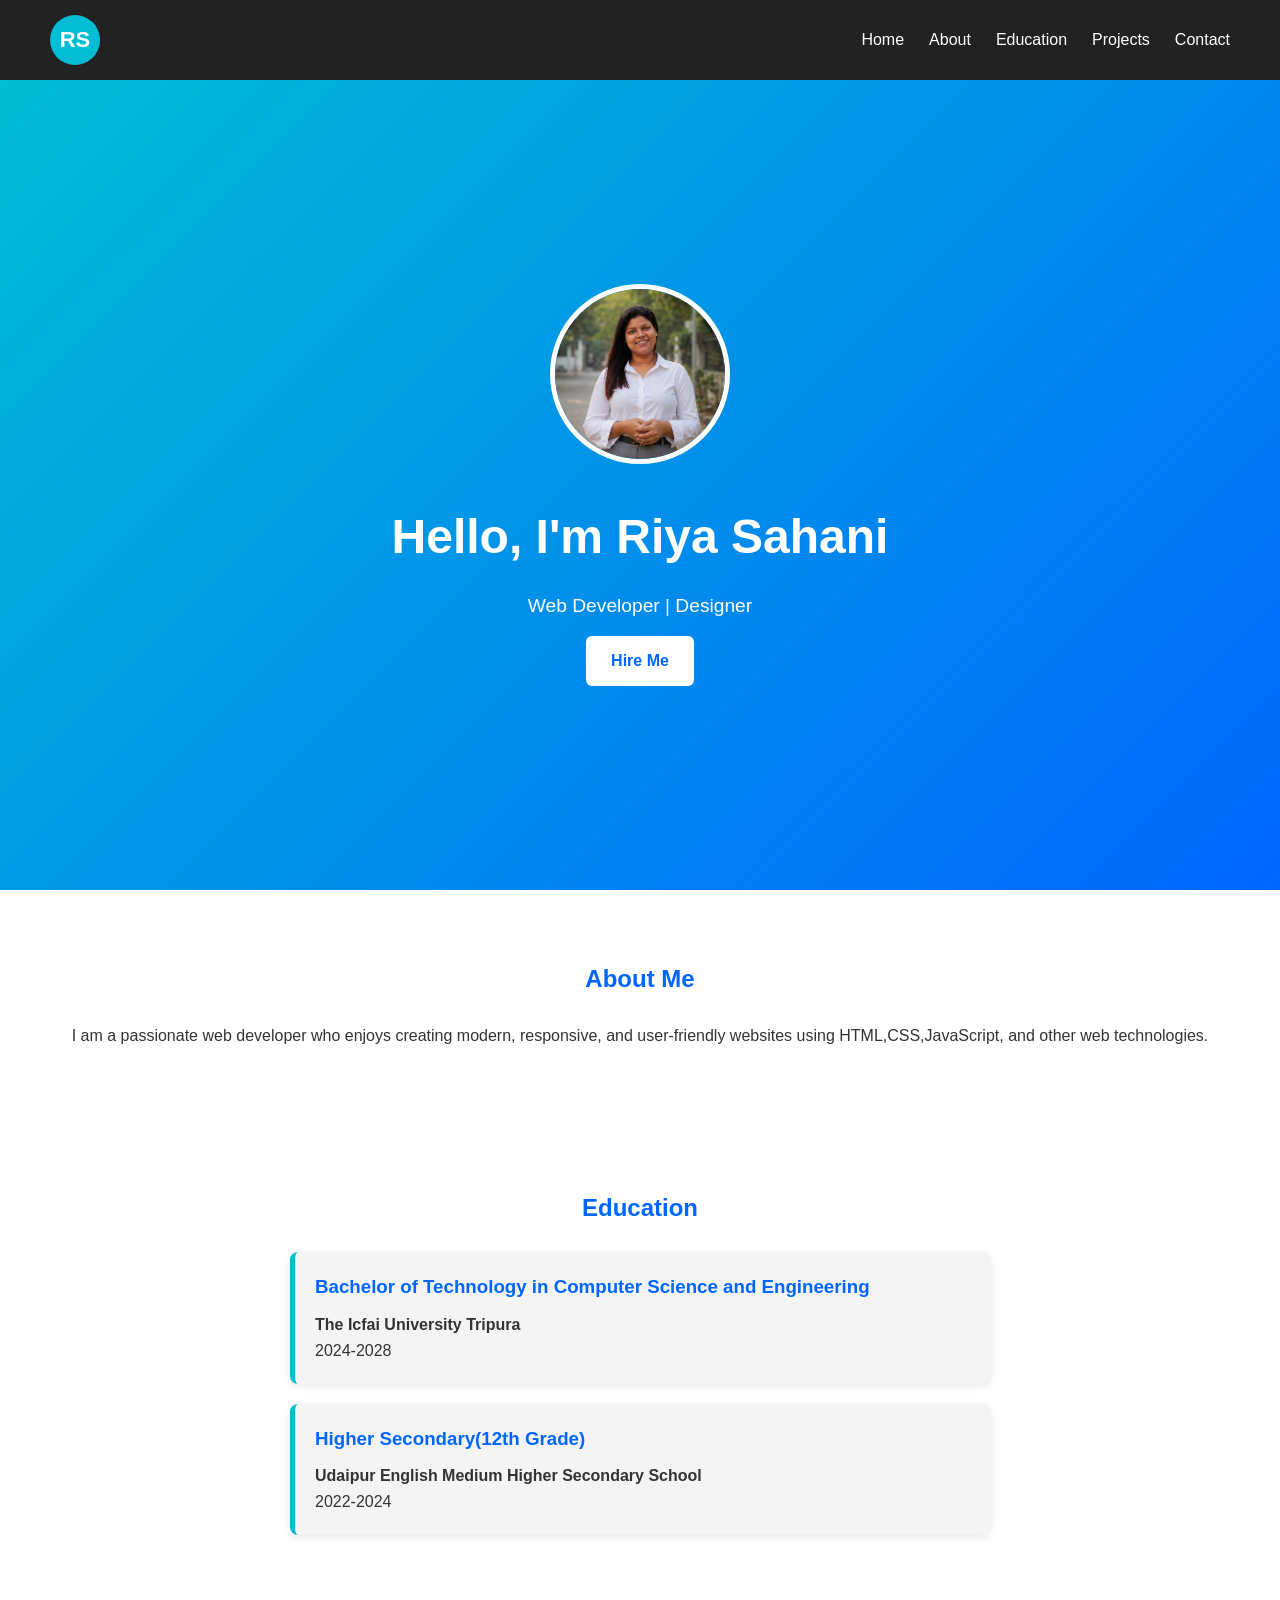
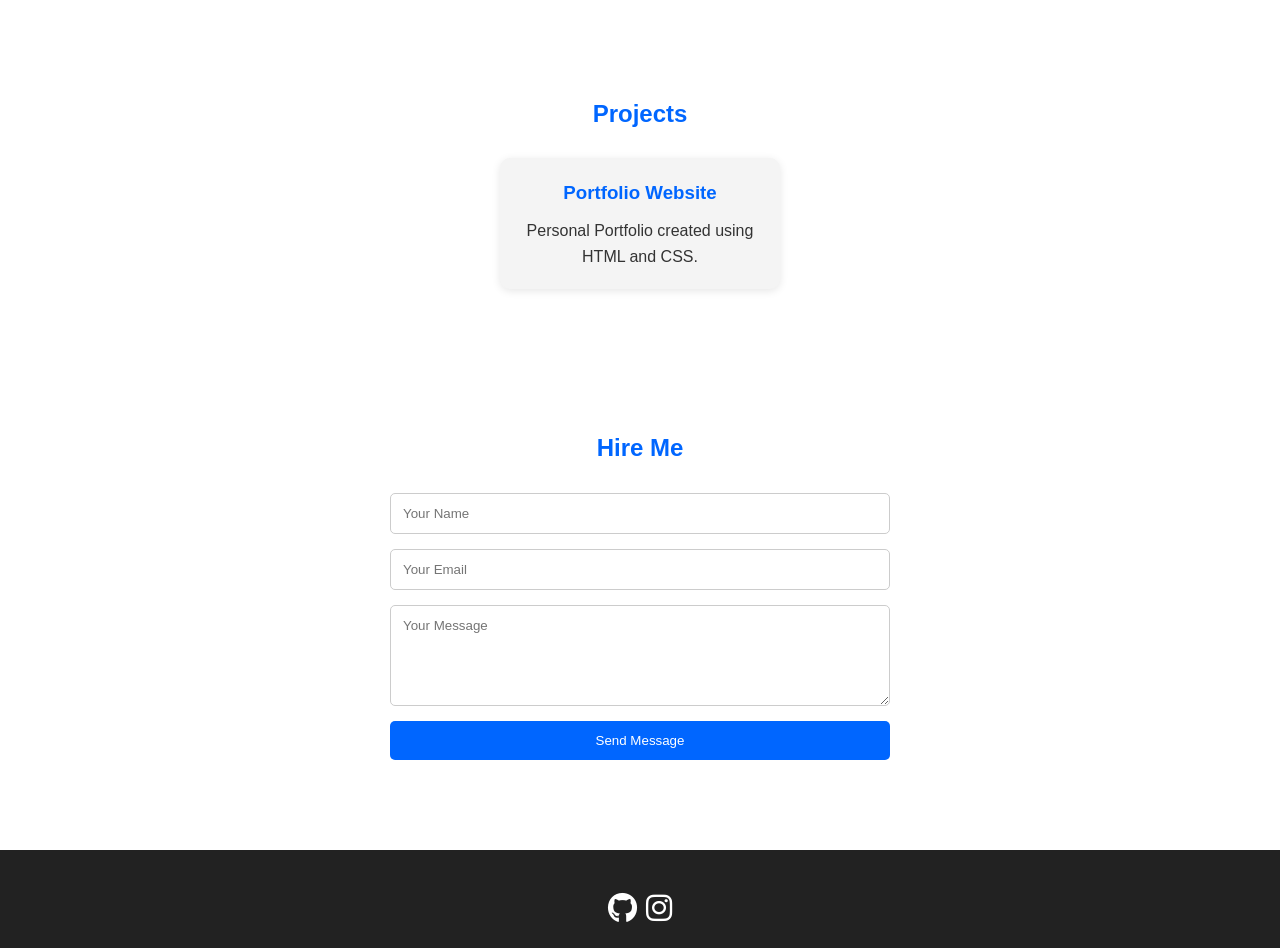
<file: index.html>
<!DOCTYPE html>
<html lang="en">
<head>
    <meta charset="UTF-8">
    <meta name="viewport" content="width=device-width, initial-scale=1.0">
    <title>My Portfolio</title>
    <link rel="stylesheet" href="portfolio.css">
    <link rel="stylesheet" href="https://cdnjs.cloudflare.com/ajax/libs/font-awesome/6.5.1/css/all.min.css">
</head>
<body>
    <header>
<div class="logo">RS</div>
<nav>
    <ul>
        <li><a href="#home">Home</a></li>
        <li><a href="#about">About</a></li>
        <li><a href="#education">Education</a></li>
        <li><a href="#projects">Projects</a></li>
        <li><a href="#contact">Contact</a></li>
    </ul>
</nav>
    </header>

    <section id="home" class="hero">
        <img src="pic.jpeg" alt="my photo" class="profile-pic">
        <h1>Hello, I'm Riya Sahani</h1>
        <p>Web Developer | Designer</p>
        <a href="#contact"class="btn">Hire Me</a>
    </section>

    <section id="about" class="section">
        <h2>About Me</h2>
        <p>
            I am a passionate web developer who enjoys creating modern,
            responsive, and user-friendly websites using HTML,CSS,JavaScript, and other web technologies.
        </p>
    </section>

    <section id="education" class="section">
        <h2>Education</h2>

        <div class="education-card">
            <h3>Bachelor of Technology in Computer Science and Engineering</h3>
            <p><strong>The Icfai University Tripura</strong></p>
            <p>2024-2028</p>
        </div>

         <div class="education-card">
            <h3>Higher Secondary(12th Grade)</h3>
            <p><strong>Udaipur English Medium Higher Secondary School</strong></p>
            <p>2022-2024</p>
        </div>
    </section>

    <section id="projects" class="section">
        <h2>Projects</h2>

        <div class="projects">
            <div class="card">
                <h3>Portfolio Website</h3>
                <p>Personal Portfolio created using HTML and CSS. </p>
            </div>
            </div>
        </section>

            <section id="contact" class="section">
                <h2>Hire Me</h2>
                
                <form class="contact-form">
                    <input type="text" placeholder="Your Name" required>


                    <input type="email" placeholder="Your Email" required>

                    <textarea placeholder="Your Message" rows="5" required></textarea>

                    <button type="Submit">Send Message</button>
                </form>
            </section>

            <footer>
                <div class="social-icons">
                    <a href="https://github.com/riyasahani07" target="_blank">
                        <i class="fab fa-github"></i>
                    </a>

                    <a href="https://www.instagram.com/r.sahani01" target="_blank">
                        <i class="fab fa-instagram"></i>
                    </a>
                </div>
            </footer>
</body>
</html>
</file>
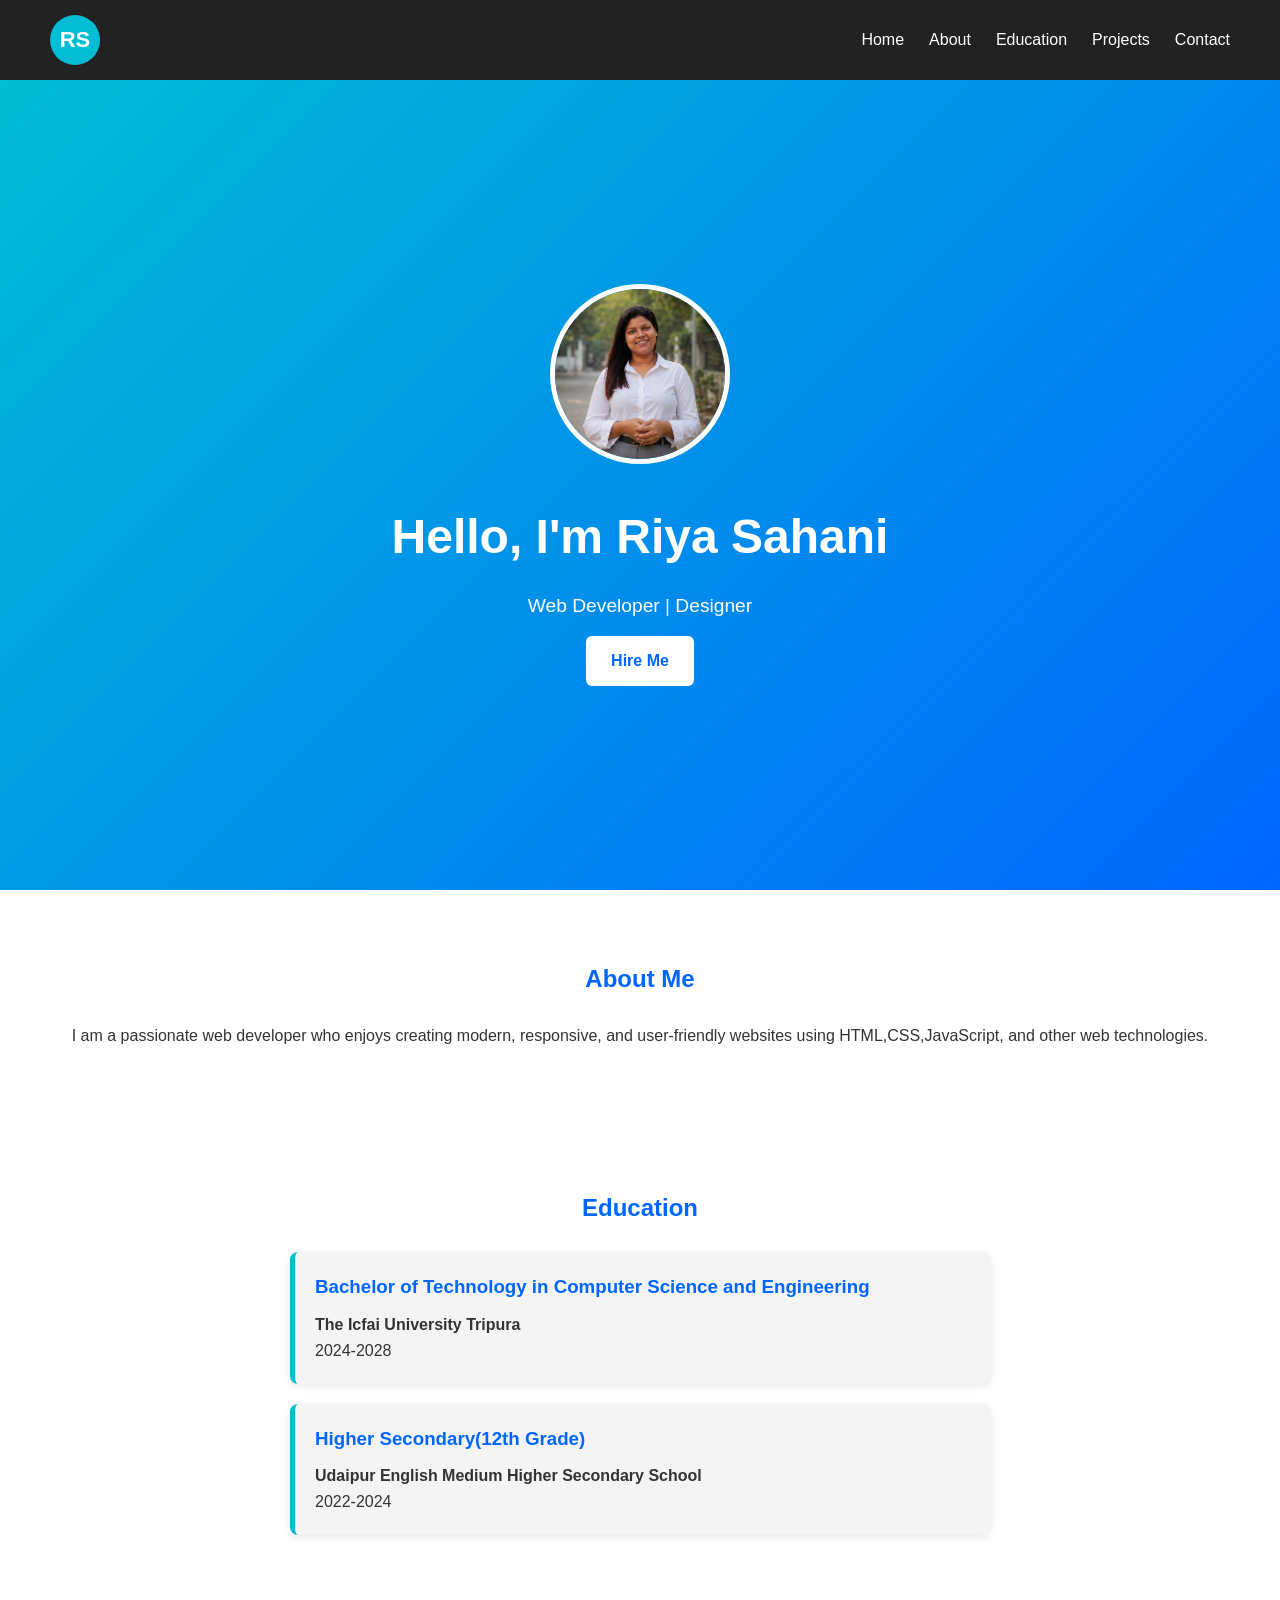
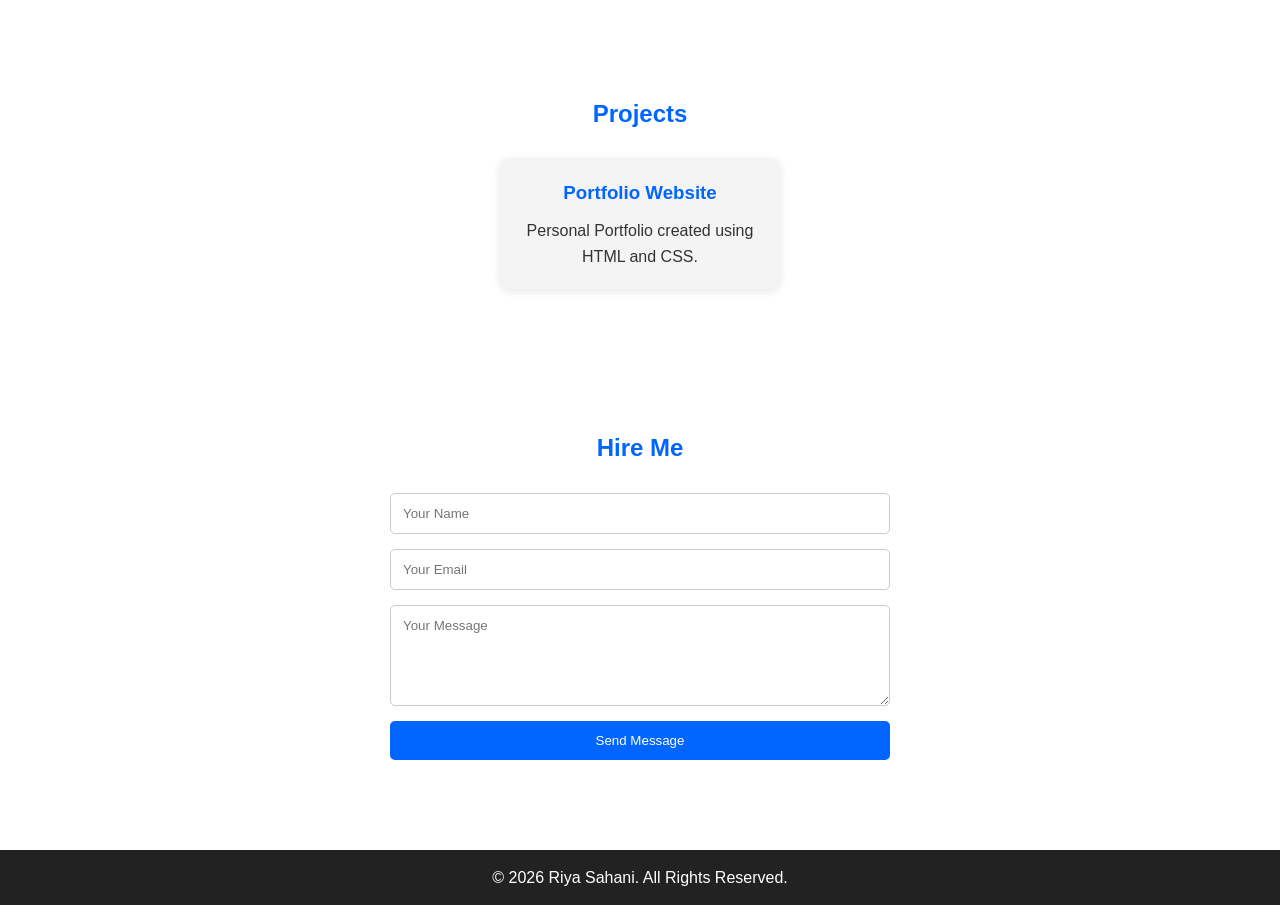
<file: portfolio.html>
<!DOCTYPE html>
<html lang="en">
<head>
    <meta charset="UTF-8">
    <meta name="viewport" content="width=device-width, initial-scale=1.0">
    <title>My Portfolio</title>
    <link rel="stylesheet" href="portfolio.css">
</head>
<body>
    <header>
<div class="logo">RS</div>
<nav>
    <ul>
        <li><a href="#home">Home</a></li>
        <li><a href="#about">About</a></li>
        <li><a href="#education">Education</a></li>
        <li><a href="#projects">Projects</a></li>
        <li><a href="#contact">Contact</a></li>
    </ul>
</nav>
    </header>

    <section id="home" class="hero">
        <img src="pic.jpeg" alt="my photo" class="profile-pic">
        <h1>Hello, I'm Riya Sahani</h1>
        <p>Web Developer | Designer</p>
        <a href="#contact"class="btn">Hire Me</a>
    </section>

    <section id="about" class="section">
        <h2>About Me</h2>
        <p>
            I am a passionate web developer who enjoys creating modern,
            responsive, and user-friendly websites using HTML,CSS,JavaScript, and other web technologies.
        </p>
    </section>

    <section id="education" class="section">
        <h2>Education</h2>

        <div class="education-card">
            <h3>Bachelor of Technology in Computer Science and Engineering</h3>
            <p><strong>The Icfai University Tripura</strong></p>
            <p>2024-2028</p>
        </div>

         <div class="education-card">
            <h3>Higher Secondary(12th Grade)</h3>
            <p><strong>Udaipur English Medium Higher Secondary School</strong></p>
            <p>2022-2024</p>
        </div>
    </section>

    <section id="projects" class="section">
        <h2>Projects</h2>

        <div class="projects">
            <div class="card">
                <h3>Portfolio Website</h3>
                <p>Personal Portfolio created using HTML and CSS. </p>
            </div>
            </div>
        </section>

            <section id="contact" class="section">
                <h2>Hire Me</h2>
                
                <form class="contact-form">
                    <input type="text" placeholder="Your Name" required>


                    <input type="email" placeholder="Your Email" required>

                    <textarea placeholder="Your Message" rows="5" required></textarea>

                    <button type="Submit">Send Message</button>
                </form>
            </section>

            <footer>
                <p>&copy; 2026 Riya Sahani. All Rights Reserved.</p>
            </footer>
</body>
</html>
</file>
<file: portfolio.css>
/* Reset */
* {
    margin: 0;
    padding: 0;
    box-sizing: border-box;
    font-family: Arial, sans-serif;
}

html {
    scroll-behavior: smooth;
}

body {
    line-height: 1.6;
    color: #333;
}

/* Header */
header {
    background: #222;
    color: white;
    display: flex;
    justify-content: space-between;
    align-items: center;
    padding: 15px 50px;
    position: sticky;
    top: 0;
}

.logo {
    width: 50px;
    height: 50px;
    background: #00bcd4;
    border-radius: 50%;
    display: flex;
    justify-content: center;
    align-items: center;
    font-size: 22px;
    font-weight: bold;
    color: white;
}

nav ul {
    display: flex;
    list-style: none;
}

nav ul li {
    margin-left: 25px;
}

nav ul li a {
    text-decoration: none;
    color: white;
    transition: 0.3s;
}

nav ul li a:hover {
    color: #00bcd4;
}

/* Hero */
.hero {
    height: 90vh;
    background: linear-gradient(135deg, #00bcd4, #0066ff);
    color: white;
    display: flex;
    flex-direction: column;
    justify-content: center;
    align-items: center;
    gap: 15px;
    text-align: center;
    padding: 20px;
}

.hero h1 {
    font-size: 3rem;
}

.hero p {
    font-size: 1.2rem;
}

.btn {
    background: white;
    color: #0066ff;
    padding: 12px 25px;
    text-decoration: none;
    border-radius: 6px;
    font-weight: bold;
}

.btn:hover {
    background: #f0f0f0;
}

/* General Sections */
.section {
    padding: 70px 20px;
    text-align: center;
}

.section h2 {
    margin-bottom: 25px;
    color: #0066ff;
}

/* Education */
.education-card {
    max-width: 700px;
    margin: 20px auto;
    background: #f4f4f4;
    padding: 20px;
    text-align: left;
    border-left: 5px solid #00bcd4;
    border-radius: 8px;
    box-shadow: 0 2px 8px rgba(0,0,0,0.1);
}

.education-card h3 {
    color: #0066ff;
    margin-bottom: 10px;
}

/* Projects */
.projects {
    display: flex;
    justify-content: center;
    flex-wrap: wrap;
    gap: 20px;
}

.card {
    width: 280px;
    background: #f4f4f4;
    padding: 20px;
    border-radius: 10px;
    box-shadow: 0 2px 8px rgba(0,0,0,0.1);
}

.card h3 {
    color: #0066ff;
    margin-bottom: 10px;
}

/* Contact */
#contact p {
    margin: 10px 0;
}

/* Footer */
footer {
    background: #222;
    color: white;
    text-align: center;
    padding: 15px;
}

/* Responsive Design */
@media (max-width: 768px) {

    header {
        flex-direction: column;
        padding: 15px;
    }

    nav ul {
        flex-wrap: wrap;
        justify-content: center;
        margin-top: 10px;
    }

    nav ul li {
        margin: 10px;
    }

    .hero h1 {
        font-size: 2rem;
    }

    .projects {
        flex-direction: column;
        align-items: center;
    }

    .card {
        width: 90%;
    }
}
.profile-pic{
    width: 180px;
    height: 180px;
    border-radius: 50%;
    object-fit: cover;
    border: 5px solid white;
    margin-bottom: 20px;
    box-shadow: 0 4px 15px rgba(0,0,0,0,3);
}
html{
    scroll-behavior: smooth;
}
.contact-form input,
.contact-form textarea {
    width: 100%;
    padding: 12px;
    border: 1px solid #ccc;
    border-radius: 5px;
    
}

.contact-form button {
    padding: 12px;
    background: #0066ff;
    color: white;
    border: none;
    border-radius: 5px;
    cursor: pointer;
}

.contact-form button:hover {
    background: #004ec2;
}
.contact-form{
    display:flex;
    max-width: 500px;
    margin: 20px auto;
    flex-direction: column;
    gap: 15px;
}
.social-icons{
    margin-top: 20px;
}
.social-icons a{
    color: white;
    font-size: 30px;
    margin: 0.15px;
    text-decoration: none;
    transition: 0.3s;
}
.social-icons a:hover{
    transform: scale(1.2);
</file>
